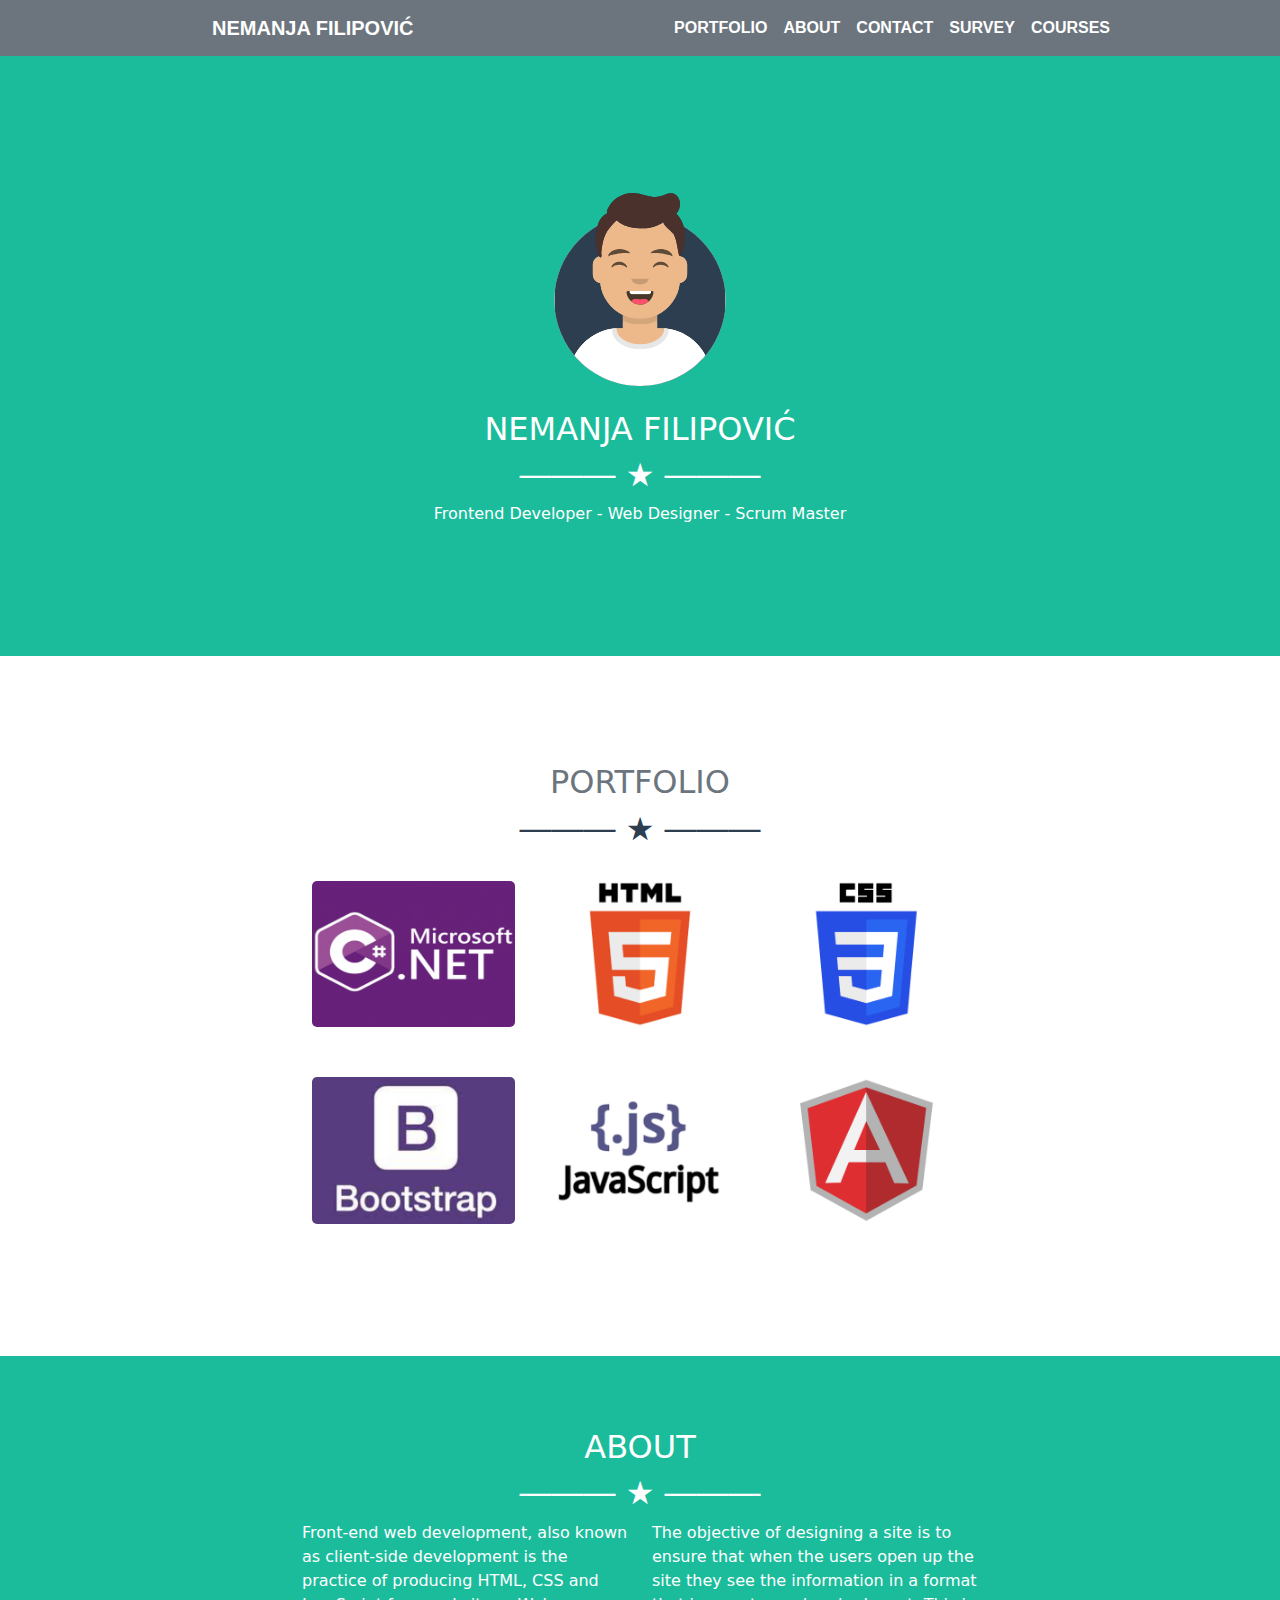
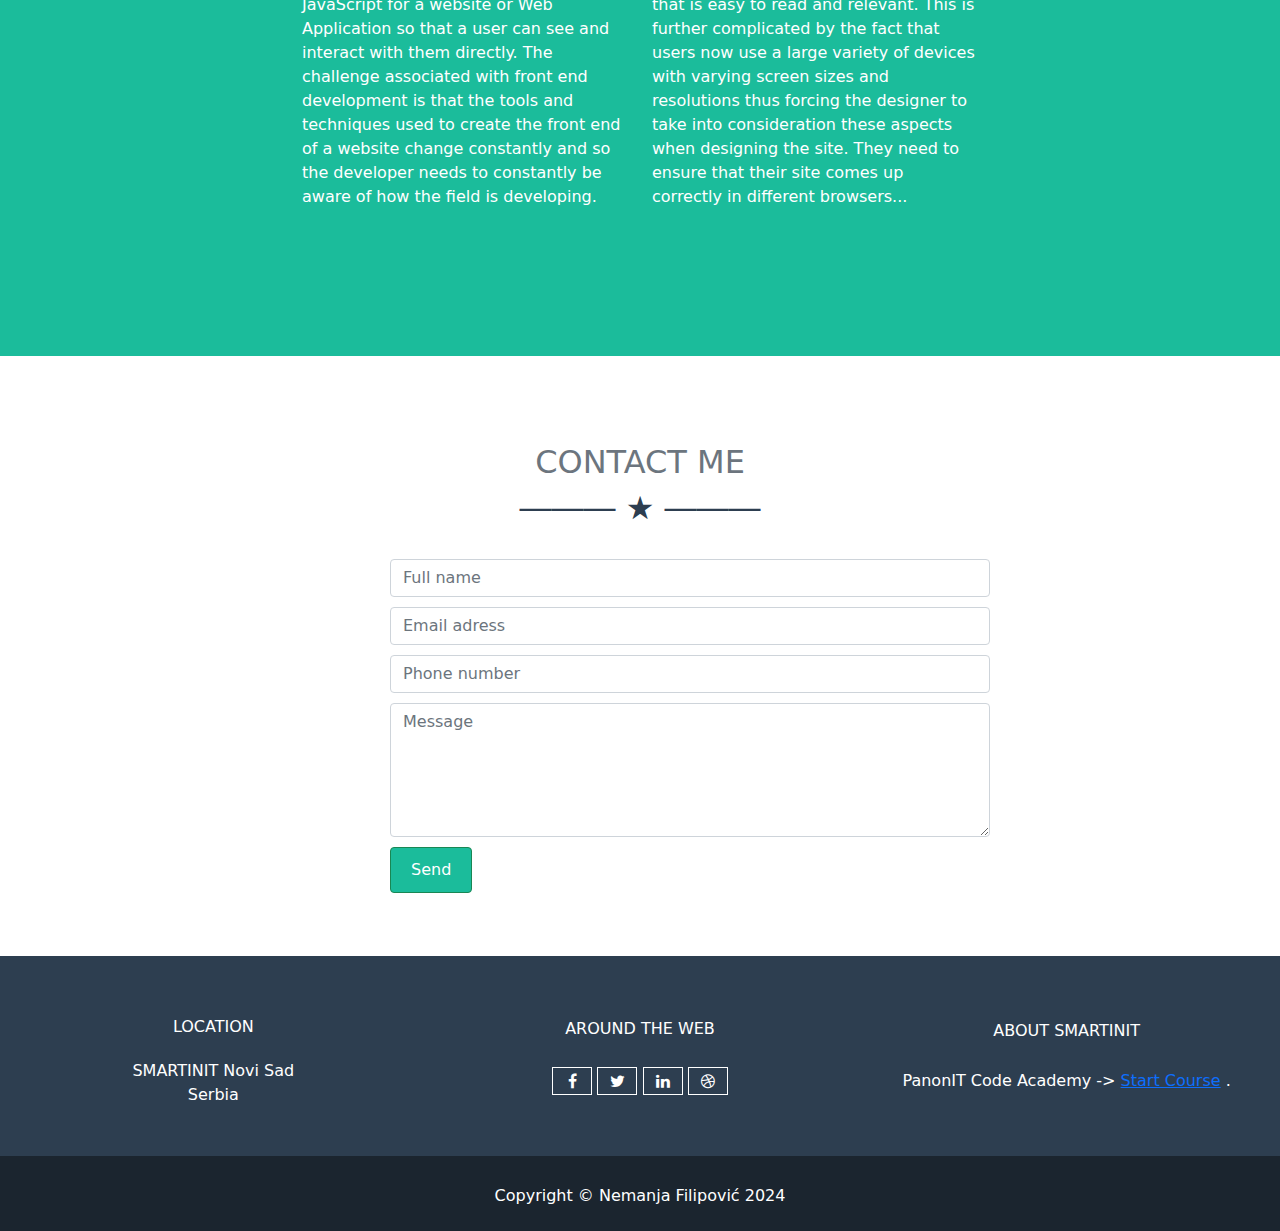
<file: index.html>
<!DOCTYPE html>
<html>

<head>
    <link rel="stylesheet" href="font-awesome-4.7.0/css/font-awesome.min.css">
    <link rel="stylesheet" href="bootstrap-5.0.2-dist/css/bootstrap.min.css">
    <link rel="stylesheet" href="myStyle.css">
    <link rel="stylesheet" href="https://cdnjs.cloudflare.com/ajax/libs/font-awesome/4.7.0/css/font-awesome.min.css">

</head>

<body>
    <nav class="navbar navbar-expand-md" id="nav-bar">
        <div class="container-fluid">
            <a class="navbar-brand" href="index.html"> NEMANJA FILIPOVIĆ </a>

            <button class="navbar-toggler" type="button" data-bs-toggle="collapse" data-bs-target="#navbarsExample04"
                aria-controls="navbarsExample04" aria-expanded="false" aria-label="Toggle navigation">
                <span class="navbar-toggler-icon" id="menubutton"> MENU ☰</span>
            </button>

            <div class="collapse navbar-collapse" id="navbarsExample04" id="navbar-right">
                <ul class="navbar-nav ms-auto mb-2 mb-md-0" id="list">
                    <li class="nav-item">
                        <a class="nav-link" aria-current="page" href="portfolio.html"> PORTFOLIO </a>
                    </li>
                    <li class="nav-item">
                        <a class="nav-link" href="#aboutid">ABOUT </a>
                    </li>
                    <li class="nav-item">
                        <a class="nav-link" href="#contat-me-id"> CONTACT</a>
                    </li>
                    <li class="nav-item">
                        <a class="nav-link" href="survey.html"> SURVEY</a>
                    </li>
                    <li class="nav-item">
                        <a class="nav-link" href="courses1.html"> COURSES</a>
                    </li>
                </ul>

            </div>

        </div>
    </nav>
    <div class="div1">
        <div class="ime-prezime">

            <img class="avatar" src="avataaars.svg" alt="avatarimg">
            <br>
            <br>
            <h2> NEMANJA FILIPOVIĆ</h2>
            <h2> ――― ★ ――― </h2>
            <span> Frontend Developer - Web Designer - Scrum Master </span>
        </div>

    </div>
    <div class="div2" id="portfolioid">
        <div class="portfolio">

            <h2> PORTFOLIO</h2>
            <h2 class="star-color"> ――― ★ ――― </h2>

            <div class="container-fluid">
                <div class="row">
                    <div class="col-lg-4 col-md-6 col-sm-12">

                        <div class="image" data-bs-toggle="modal" data-bs-target="#exampleModal">

                            <img src="image1.jpg" class="portfolioimg">
                            <div class="middle">
                                <div class="plus"> +

                                </div>
                            </div>
                        </div>

                    </div>
                    <div class="col-lg-4 col-md-6 col-sm-12">
                        <div class="image">
                            <img src="image2.jpg" class="portfolioimg">
                            <div class="middle">
                                <div class="plus"> +

                                </div>
                            </div>
                        </div>
                    </div>
                    <div class="col-lg-4 col-md-6 col-sm-12">
                        <div class="image">
                            <img src="image3.jpg" class="portfolioimg">
                            <div class="middle">
                                <div class="plus"> +

                                </div>
                            </div>
                        </div>
                    </div>


                    <div class="col-lg-4 col-md-6 col-sm-12">
                        <div class="image">
                            <img src="image4.jpg" class="portfolioimg">
                            <div class="middle">
                                <div class="plus"> +

                                </div>
                            </div>
                        </div>
                    </div>
                    <div class="col-lg-4 col-md-6 col-sm-12">
                        <div class="image">
                            <img src="image5.jpg" class="portfolioimg">
                            <div class="middle">
                                <div class="plus"> +

                                </div>
                            </div>
                        </div>
                    </div>
                    <div class="col-lg-4 col-md-6 col-sm-12">
                        <div class="image">
                            <img src="image6.jpg" class="portfolioimg">
                            <div class="middle">
                                <div class="plus"> +

                                </div>
                            </div>
                        </div>
                    </div>

                </div>

            </div>


        </div>
    </div>
    <div class="div3">
        <div class="ime-prezime">

            <br>
            <br>
            <br>
            <h2 id="aboutid"> ABOUT </h2>
            <h2> ――― ★ ――― </h2>
            <div class="container">
                <div class="row">
                    <div class="about-div">
                        <span> Front-end web development, also known as client-side development is the practice of
                            producing HTML, CSS and JavaScript for a website or Web Application so that a user can see
                            and interact with them directly. The challenge associated with front end development is that
                            the tools and techniques used to create the front end of a website change constantly and so
                            the developer needs to constantly be aware of how the field is developing.
                        </span>
                    </div>
                    <div class="about-div">
                        <span> The objective of designing a site is to ensure that when the users open up the site they
                            see the information in a format that is easy to read and relevant. This is further
                            complicated by the fact that users now use a large variety of devices with varying screen
                            sizes and resolutions thus forcing the designer to take into consideration these aspects
                            when designing the site. They need to ensure that their site comes up correctly in different
                            browsers...
                        </span>
                    </div>
                </div>
            </div>
        </div>

    </div>

    <div class="div4">
        <div class="contact-me">
            <br>

            <h2 id="contat-me-id"> CONTACT ME </h2>
            <h2 class="star-color"> ――― ★ ――― </h2>
            <br>
            <div>
                <form>
                    <div class="form-group">
                        <input type="name" name="name" class="form-control" id="name" placeholder="Full name" value="">
                    </div>

                    <div class="form-group">
                        <input type="email" name="email" class="form-control" id="emailinput" placeholder="Email adress"
                            value="">
                    </div>

                    <div class="form-group">
                        <input type="text" name="phonenumber" class="form-control" id="phonenumber"
                            placeholder="Phone number" value="">
                    </div>

                    <div class="form-group">

                        <textarea class="form-control" id="comment" rows="5" placeholder="Message"></textarea>
                    </div>
                    <div class="send-button">
                        <button type="button" class="btn btn-success" id="send-button"> Send </button>
                    </div>
                </form>
            </div>


        </div>

    </div>
    <div class="div5">
        <div class="container-fluid">
            <div class="row">


                <div class="bottom-grid-item col-lg-4 col-md-12 sm-12">

                    <span id="bottom-box-margin"> LOCATION</span>

                    <span id="bottom-box-margin"> SMARTINIT Novi Sad <br> Serbia </span>
                </div>

                <div class="bottom-grid-item col-lg-4 col-md-12 sm-12">
                    <p> AROUND THE WEB</p>
                    <div class="icons">
                        <a href="#" class="fa fa-facebook"></a>
                        <a href="#" class="fa fa-twitter"></a>
                        <a href="#" class="fa fa-linkedin"></a>
                        <a href="#" class="fa fa-dribbble"></a>
                    </div>


                </div>
                <div class="bottom-grid-item col-lg-4 col-md-12 sm-12">
                    <p> ABOUT SMARTINIT </p>
                    <span> PanonIT Code Academy -> <a href="https://smartinit.net/lista-kurseva/"> Start Course</a>
                        . </span>
                </div>

            </div>


        </div>

    </div>
    <div class="div6">

        <p class="text-white"> Copyright © Nemanja Filipović 2024 </p>
    </div>

    <div class="modal fade" data-bs-backdrop="static" id="exampleModal" tabindex="-1"
        aria-labelledby="exampleModalLabel" aria-hidden="true">
        <div class="modal-dialog">
            <div class="modal-content">
                <h2 class="text-secondary"> C#</h2>
                <h2 class="star-color"> ――― ★ ――― </h2>
                <img src="image1.jpg" class="modalimg">
                <div class="modal-text">
                    <span>
                        C# is widely used for developing desktop applications, web applications and web services. It is
                        used in creating applications of Microsoft at a large scale. C# is also used in game development
                        in Unity.
                    </span>
                </div>

                <button type="button" class="btn-close" data-bs-dismiss="modal" aria-label="Close Window"> </button>
                <br>
                <div class="send-button" id="modal-button">
                    <button type="button" data-bs-dismiss="modal" class="close-button" id="send-button"> <span
                            class="text-white" id="whitex"> &#x2715 </span> Close Window</button>
                </div>
            </div>
        </div>
    </div>

    <script src="bootstrap-5.0.2-dist/js/bootstrap.bundle.min.js">

    </script>
</body>

</html>
</file>
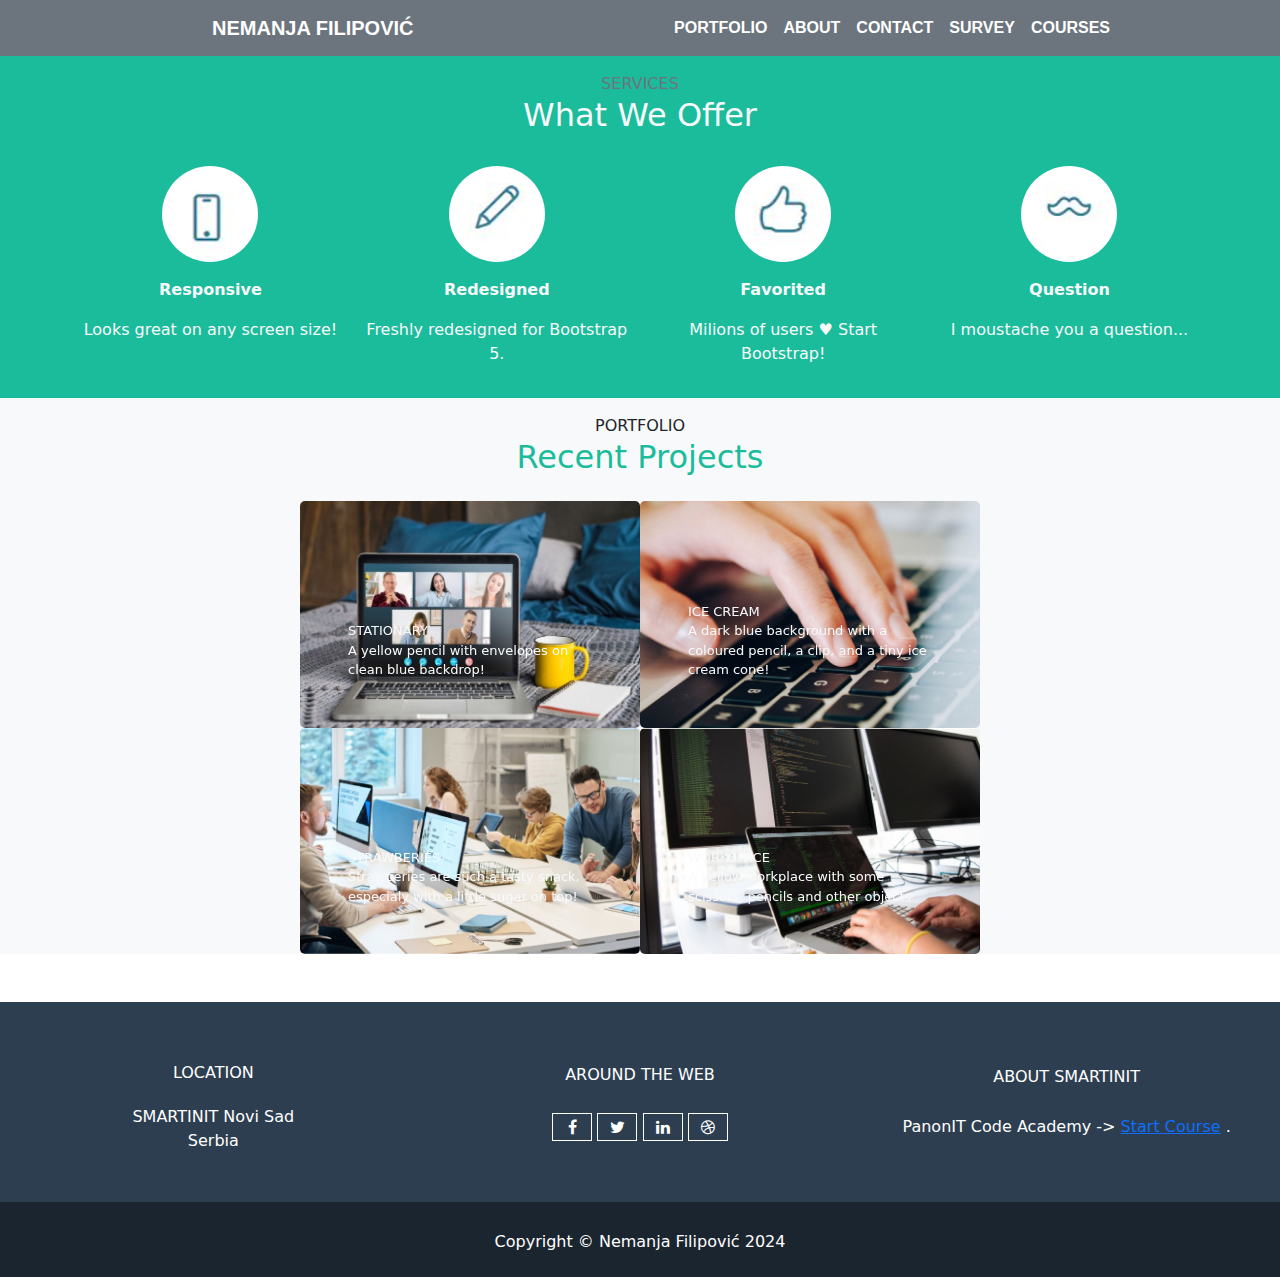
<file: portfolio.html>
<!DOCTYPE html>
<html>

<head>
    <link rel="stylesheet" href="font-awesome-4.7.0/css/font-awesome.min.css">
    <link rel="stylesheet" href="bootstrap-5.0.2-dist/css/bootstrap.min.css">
    <link rel="stylesheet" href="myStyle.css">
    <link rel="stylesheet" href="https://cdnjs.cloudflare.com/ajax/libs/font-awesome/4.7.0/css/font-awesome.min.css">



</head>

<body>
    <nav class="navbar navbar-expand-md" id="nav-bar">
        <div class="container-fluid">
            <a class="navbar-brand" href="index.html"> NEMANJA FILIPOVIĆ </a>

            <button class="navbar-toggler" type="button" data-bs-toggle="collapse" data-bs-target="#navbarsExample04"
                aria-controls="navbarsExample04" aria-expanded="false" aria-label="Toggle navigation">
                <span class="navbar-toggler-icon" id="menubutton"> MENU ☰</span>
            </button>

            <div class="collapse navbar-collapse" id="navbarsExample04" id="navbar-right">
                <ul class="navbar-nav ms-auto mb-2 mb-md-0" id="list">
                    <li class="nav-item">
                        <a class="nav-link" aria-current="page" href="portfolio.html"> PORTFOLIO </a>
                    </li>
                    <li class="nav-item">
                        <a class="nav-link" href="index/#aboutid">ABOUT </a>
                    </li>
                    <li class="nav-item">
                        <a class="nav-link" href="#contat-me-id"> CONTACT</a>
                    </li>
                    <li class="nav-item">
                        <a class="nav-link" href="survey.html"> SURVEY</a>
                    </li>
                    <li class="nav-item">
                        <a class="nav-link" href="courses1.html"> COURSES</a>
                    </li>
                </ul>

            </div>

        </div>
    </nav>
    <div class="container-fluid g-green-bg">
        <div class="row">
            <div class="col-12 text-center text-light py-3">
                <span class="text-secondary"> SERVICES </span>
                <br>
                <h2 class="text-light"> What We Offer </h2>
            </div>
        </div>
        <div class="d-flex justify-content-center p-2">
            <div class="row">
                <div class="col-lg-3 col-md-6 col-12 test1 mb-4">
                    <div class="p-5 rounded-circle bg-light circlesize icon1">

                    </div>
                    <span class="text-light py-3"> <strong> Responsive</strong> </span>

                    <span class="text-light"> Looks great on any screen size! </span>
                </div>

                <div class="col-lg-3 col-md-6 col-12 test1 mb-4">
                    <div class="p-5 rounded-circle bg-light circlesize icon2">

                    </div>
                    <span class="text-light py-3"> <strong> Redesigned</strong> </span>

                    <span class="text-light"> Freshly redesigned for Bootstrap 5. </span>
                </div>

                <div class="col-lg-3 col-md-6 col-12 test1 mb-4">
                    <div class="p-5 rounded-circle bg-light circlesize icon3">

                    </div>
                    <span class="text-light py-3"> <strong> Favorited </strong> </span>

                    <span class="text-light"> Milions of users &#9829; Start Bootstrap! </span>
                </div>

                <div class="col-lg-3 col-md-6 col-12 test1 mb-4">
                    <div class="p-5 rounded-circle bg-light circlesize icon4">

                    </div>
                    <span class="text-light py-3"> <strong> Question </strong> </span>

                    <span class="text-light"> I moustache you a question... </span>
                </div>

            </div>
        </div>
    </div>
    <div class="container-fluid bg-light">
        <div class="row">
            <div class="col-12 text-center text-light py-3">
                <span class="text-dark"> PORTFOLIO </span>
                <br>
                <h2 style="color: #1bbc9b;"> Recent Projects </h2>
            </div>
        </div>
        <div class="d-flex justify-content-center portfolio-img p-0 mb-5">
            <div class="row">
                <div class="col-lg-6 col-md-12 col-sm-12 p-0 m-0">
                    <div class="image" id="smallsize">
                        <img src="portfolio-1.jpg" class="portfolioimg">
                        <div class="position-absolute bottom-0 end-0 mb-5 mx-5">
                            <span class="text-light"> STATIONARY </span>
                            <br>
                            <span class="text-light"> A yellow pencil with envelopes on clean blue backdrop!</span>
                        </div>
                        <div class="middle" >
                            <div class="plus">

                            </div>
                         </div>
                    </div>
                </div>
                <div class="col-lg-6 col-md-12 col-sm-12 p-0 m-0">
                    <div class="image" id="smallsize">
                        <img src="portfolio-2.jpg" class="portfolioimg">
                        <div class="position-absolute bottom-0 end-0 mb-5 mx-5">
                            <span class="text-light"> ICE CREAM </span>
                            <br>
                            <span class="text-light"> A dark blue background with a coloured pencil, a clip, and a tiny ice cream cone!</span>
                        </div>
                        <div class="middle">
                            <div class="plus">

                            </div>
                         </div>
                    </div>
                </div>
                <div class="col-lg-6 col-md-12 col-sm-12 p-0 m-0">
                    <div class="image" id="smallsize">
                        <img src="portfolio-3.jpg" class="portfolioimg">
                        <div class="position-absolute bottom-0 end-0 mb-5 mx-5">
                            <span class="text-light"> STRAWBERIES </span>
                            <br>
                            <span class="text-light"> Strawberies are such a tasty snack, especialy with a little sugar on top!</span>
                        </div>
                        <div class="middle">
                            <div class="plus">

                            </div>
                         </div>
                    </div>
                </div>
                <div class="col-lg-6 col-md-12 col-sm-12 p-0 m-0">
                    <div class="image" id="smallsize">
                        <img src="portfolio-4.jpg" class="portfolioimg">
                        <div class="position-absolute bottom-0 end-0 mb-5 mx-5">
                            <span class="text-light"> WORKSPACE </span>
                            <br>
                            <span class="text-light"> A yellow workplace with some scissors, pencils and other objects</span>
                        </div>
                        <div class="middle">
                            <div class="plus">

                            </div>
                         </div>
                    </div>
                </div>
               
                

            </div>
        </div>
    </div>

    </div>
    <div class="div5">
        <div class="container-fluid">
            <div class="row">


                <div class="bottom-grid-item col-lg-4 col-md-12 sm-12">

                    <span id="bottom-box-margin"> LOCATION</span>

                    <span id="bottom-box-margin"> SMARTINIT Novi Sad <br> Serbia </span>
                </div>

                <div class="bottom-grid-item col-lg-4 col-md-12 sm-12">
                    <p> AROUND THE WEB</p>
                    <div class="icons">
                        <a href="#" class="fa fa-facebook"></a>
                        <a href="#" class="fa fa-twitter"></a>
                        <a href="#" class="fa fa-linkedin"></a>
                        <a href="#" class="fa fa-dribbble"></a>
                    </div>


                </div>
                <div class="bottom-grid-item col-lg-4 col-md-12 sm-12">
                    <p> ABOUT SMARTINIT </p>
                    <span> PanonIT Code Academy -> <a href="https://smartinit.net/lista-kurseva/"> Start Course</a>
                        . </span>
                </div>

            </div>


        </div>

    </div>
    <div class="div6">

        <p class="text-white"> Copyright © Nemanja Filipović 2024 </p>
    </div>

    <div class="modal fade" data-bs-backdrop="static" id="exampleModal" tabindex="-1"
        aria-labelledby="exampleModalLabel" aria-hidden="true">
        <div class="modal-dialog">
            <div class="modal-content">
                <h2 class="text-secondary"> C#</h2>
                <h2 class="star-color"> ――― ★ ――― </h2>
                <img src="image1.jpg" class="modalimg">
                <div class="modal-text">
                    <span>
                        C# is widely used for developing desktop applications, web applications and web services. It is
                        used in creating applications of Microsoft at a large scale. C# is also used in game development
                        in Unity.
                    </span>
                </div>

                <button type="button" class="btn-close" data-bs-dismiss="modal" aria-label="Close Window"> </button>
                <br>
                <div class="send-button" id="modal-button">
                    <button type="button" data-bs-dismiss="modal" class="close-button" id="send-button"> <span
                            class="text-white" id="whitex"> &#x2715 </span> Close Window</button>
                </div>
            </div>
        </div>
    </div>

    <script src="bootstrap-5.0.2-dist/js/bootstrap.bundle.min.js">

    </script>
</body>

</html>
</file>
<file: myStyle.css>
#nav-bar {
    background-color: #6c757e !important;
    overflow: hidden;
    position: sticky; top:0;
    width: 100%;
    z-index: 99;
    
}

.div1 {
    min-height: 600px;
    background-color: #1bbc9b;
    display: flex;
    justify-content: center;
    align-items: center;
    text-align: center;

}

.div2 {
    min-height: 700px;
    display: flex;
    justify-content: center;
    align-items: center;
    text-align: center;
}

.nav-link {
    color: white;
    font-family: sans-serif;
    font-weight: bold;
}
.nav-link:hover{color: #1bbc9b;}
.nav-link:active{color: #1bbc9b;}

.container-fluid {
    display: relative;
}



.navbar-brand {
    color: white;
    font-family: sans-serif;
    font-weight: bold;
    position: relative;
    left: 200px;
}
.navbar-brand:hover{color: #1bbc9b;}
.navbar-brand:active{color: #1bbc9b;}

.navbar-toggler{
    width: 70px;
    box-sizing: 40px;
    
}
#menubutton{
    margin-left: -10px;
width: 60px;
font-size: small;
color:white

}



.ime-prezime {
    background-color: transparent;
    color: white;

}

.avatar {
    width: 200px;
    height: 200px;
}

.portfolio {
    color: #6c757e;
    text-align: center;
    margin-left: 300px;
    margin-right: 300px;

}

.portfolioimg {

    opacity: 1;
    display: block;
    width: 200px;
    height: auto;
    border-radius: 5px;

}


.div3 {
    min-height: 600px;
    background-color: #1bbc9b;
    display: flex;
    justify-content: center;

    text-align: center;

}
.about-div {
    width: 350px;
    min-height: 300px;
    text-align: left;
}

.div4 {
    display: flex;
    min-height: 600px;
    justify-content: center;
    align-items: center;
    text-align: center;


}

.contact-me {
    color: #6c757e;

}

.form-group {
    width: 500px;
    margin-bottom: 10px;

}
input::placeholder {
    color: black;
  }
.form-control:focus-visible {

    box-shadow: 0 0 3px 3px #1bbc9b;

}

.send-button {
    display: flex;
}

#send-button {
    padding: 10px 20px 10px 20px;
    background-color: #1bbc9b;
    
}

.div5 {
    min-height: 100px;
    background-color: #2d3e50;
    
}

.star-color {
    color: #2d3e50;
}

.div6 {
    height: 75px;
    background-color: #1b252f;
    display: flex;
    justify-content: center;
    align-items: center;
    text-align: center;

}

.text-white {
    margin-top: 20px;
}

.fa {
    border: 1px solid white;
    padding: 5px;
    font-size: 20px;
    width: 40px;
    text-align: center;
    text-decoration: none;
    background-color: transparent;
    color: white;
    display: inline;
}


.fa:hover {
    background-color: white;
    color: black;
}

.g-green-bg{background-color:#1bbc9b}
#bottom3 {
    border: 1px solid yellow;
    width: 200px;
    height: 150px;
    display: flex;
    justify-content: center;
    align-items: center;
    text-align: center;
}

.bottom-grid {
    display: flex;
    justify-content: center;
    align-items: center;
    gap: 200px;


}

.bottom-grid-item {
    display: flex;
    min-height: 200px;

    align-items: center;
    justify-content: center;
    text-align: center;
    flex-direction: column;
    gap: 10px;
    color: white;
}

.icons {
    display: block;
}

#bottom-box-margin {
    margin-top: 10px;
}

.image {
    display: flex;
    align-items: center;
    justify-content: center;
    width: 100%;
    position: relative;
    border-radius: 5px;
    margin-top: 25px;
    margin-bottom: 25px;
  
}
.image img {
    opacity: 1;
    display: block;
    width: 100%;
    height: auto;
    transition: .5s ease;
    backface-visibility: hidden;
    
}
.image:hover .portfolioimg{
  opacity: 0.3;
    cursor: pointer;
    background-color: #1bbc9b;
    
}

.middle {
    transition: .5s ease;
    position: absolute;
    top: 50%;
    left: 50%;
    opacity: 0;
    transform: translate(-50%, -50%);
    -ms-transform: translate(-50%, -50%);
    text-align: center;
    width: 100%;
    height: 100%;
  }
.circlesize{
    height:50px;
    width:50px;

}
.test1{
    display: flex;
    align-items: center;
    flex-direction: column;
    text-align: center;
    box-sizing: border-box;
}
.portfolio-img{margin-left: 300px;
                margin-right: 300px;
                padding: 0px;
}
#smallsize{
         margin-top: 0px; 
     margin-bottom: 0px;
     font-size: small;
     
}
#smallsize:hover {

    transform: scale(0.8)!important;
    
}
.icon1{
    background-image: url(icon1.png);
    background-size: contain;
}
.icon2{
    background-image: url(icon2.png);
    background-size: contain;
}
.icon3{
    background-image: url(icon3.png);
    background-size: contain;
}
.icon4{
    background-image: url(icon4.png);
    background-size: contain;
}


  .image:hover .middle {
    opacity: 1;
  }
  
  .plus {
    width: 100%;
    height: 100%;
    text-align: center;
    background-color: #04AA6D;
    color: white;
    font-size: 100px;
    padding: 16px 32px;
    opacity: 0.7;
  }

.image:hover:after {
    opacity:0.9;
}
.modal-content{
    height: 600px;
    max-width: 1140px;
   width: 800px;
   position: fixed;
   top: 50%;
  left: 50%;
  transform: translate(-50%, -50%);
   text-align:center ;
   align-items: center;
   justify-content: center;
}
.modalimg{width: 450px;
max-height: 300px;
padding: 20px;
}
.modal-text{
    width: 400px;
}
.btn-close {
    position: absolute;
    top: 15px;
    right: 35px;
    color: black;
    font-size: 20px;
    font-weight: bold;
    transition: 0.3s;
  }
  .btn-close:hover,
  .btn-close:focus {
    color: #bbb;
    text-decoration: none;
    cursor: pointer;
  }
  .close-button{border-radius: 5px;
    border-color:#1bbc9b;
    outline: 0 0 0 0 white;
    color: white;
}
#whitex{font-size: large;
text-decoration:solid;}
.row{gap: 0;}
.navbar-toggler{background-color: #1bbc9b;}
#list{margin-right: 150px;}

#smile1-div
{
    display: none;
}
#smile2-div
{
    display: none;
}
#smile3-div
{
    display: none;
}
#smile4-div
{
    display: none;
}
#smile5-div
{
    display: none;
}
.labelw{
    width: 450px;
    height: 50px;
    border: 2px black solid;

}
.labelr{
    position: relative;
    width: 450px;
    height: 50px;
    border: 1px black solid;
    padding-left: 30px;
    background-color: #b0e5da;
    text-wrap: 2;
    margin-bottom: 1px;

}
#otherinput{
    display: none;
}
.radioposition{
    position: absolute;
    left: 10px;
    top: 10px;
}
.smile{
    font-size: 100px;
}
.survery-main-div{
    display: flex;
    }
.g-lgreen{
    background-color: #b0e5da;
}
#question1-div
{
display: none;
}
#question1
{
margin-top: 50px;
}

#question2-div
{
display: none;
}
#question2
{
margin-top: 50px;
}

#question3-div
{
display: none;
}
#question3
{

margin-top: 50px;
}

#question4-div
{
display: none;
}
#question4
{
margin-top: 50px;
}

#question5-div
{
display: none;
}
#question5
{
margin-top: 50px;
}
#detailModal{
    display: none;
}
#viewreservation{
    background-color: transparent;
}

#buttonpositionright{
    display: flex;
    justify-content: end;
}
#reservationModal{
    display: none;
}
.courses-main-div{
    min-height: 400px;
    background-image: url(courses-cover.jpg);
    background-position: center;
    background-size: cover;
    display: flex;
    text-align: center;
    align-items: center;
    justify-content: center;
}
.modal-content{
    padding: 0px;
}
#inputmodal{
    width: 400px;
    display: flex;
    text-align: left;
    min-height: 0px;
    
}
.form-control{
    width: 120%;
}
@media (max-width: 992px){
    .navbar-brand{
        left: 0px;
        
        
    }
    .form-group {
        width: 500px;
        margin-bottom: 10px;
    
    }
    .portfolio {
        
        margin-left: 200px;
        margin-right: 200px;
    
    }
    .portfolio-img{margin-left: 200px;
        margin-right: 200px;
}
    #smallsize{
        margin-bottom: 25px;
    }
}
@media (max-width: 768px){
    .navbar-brand{
        left: 0;
        
    }
    .form-group {
        width: 400px;
        margin-bottom: 10px;
    
    }
    .portfolio {
        
        margin-left: 100px;
        margin-right: 100px;
    
    }
    .portfolio-img{margin-left: 100px;
        margin-right: 100px;
}
}
@media (max-width: 576px){
    .navbar-brand{
        left: 0;
        
    }
    .form-group {
        width: 300px;
        margin-bottom: 10px;
    
    }
    .portfolio-img{margin-left: 5px;
        margin-right: 5px;
}
   
}
</file>
